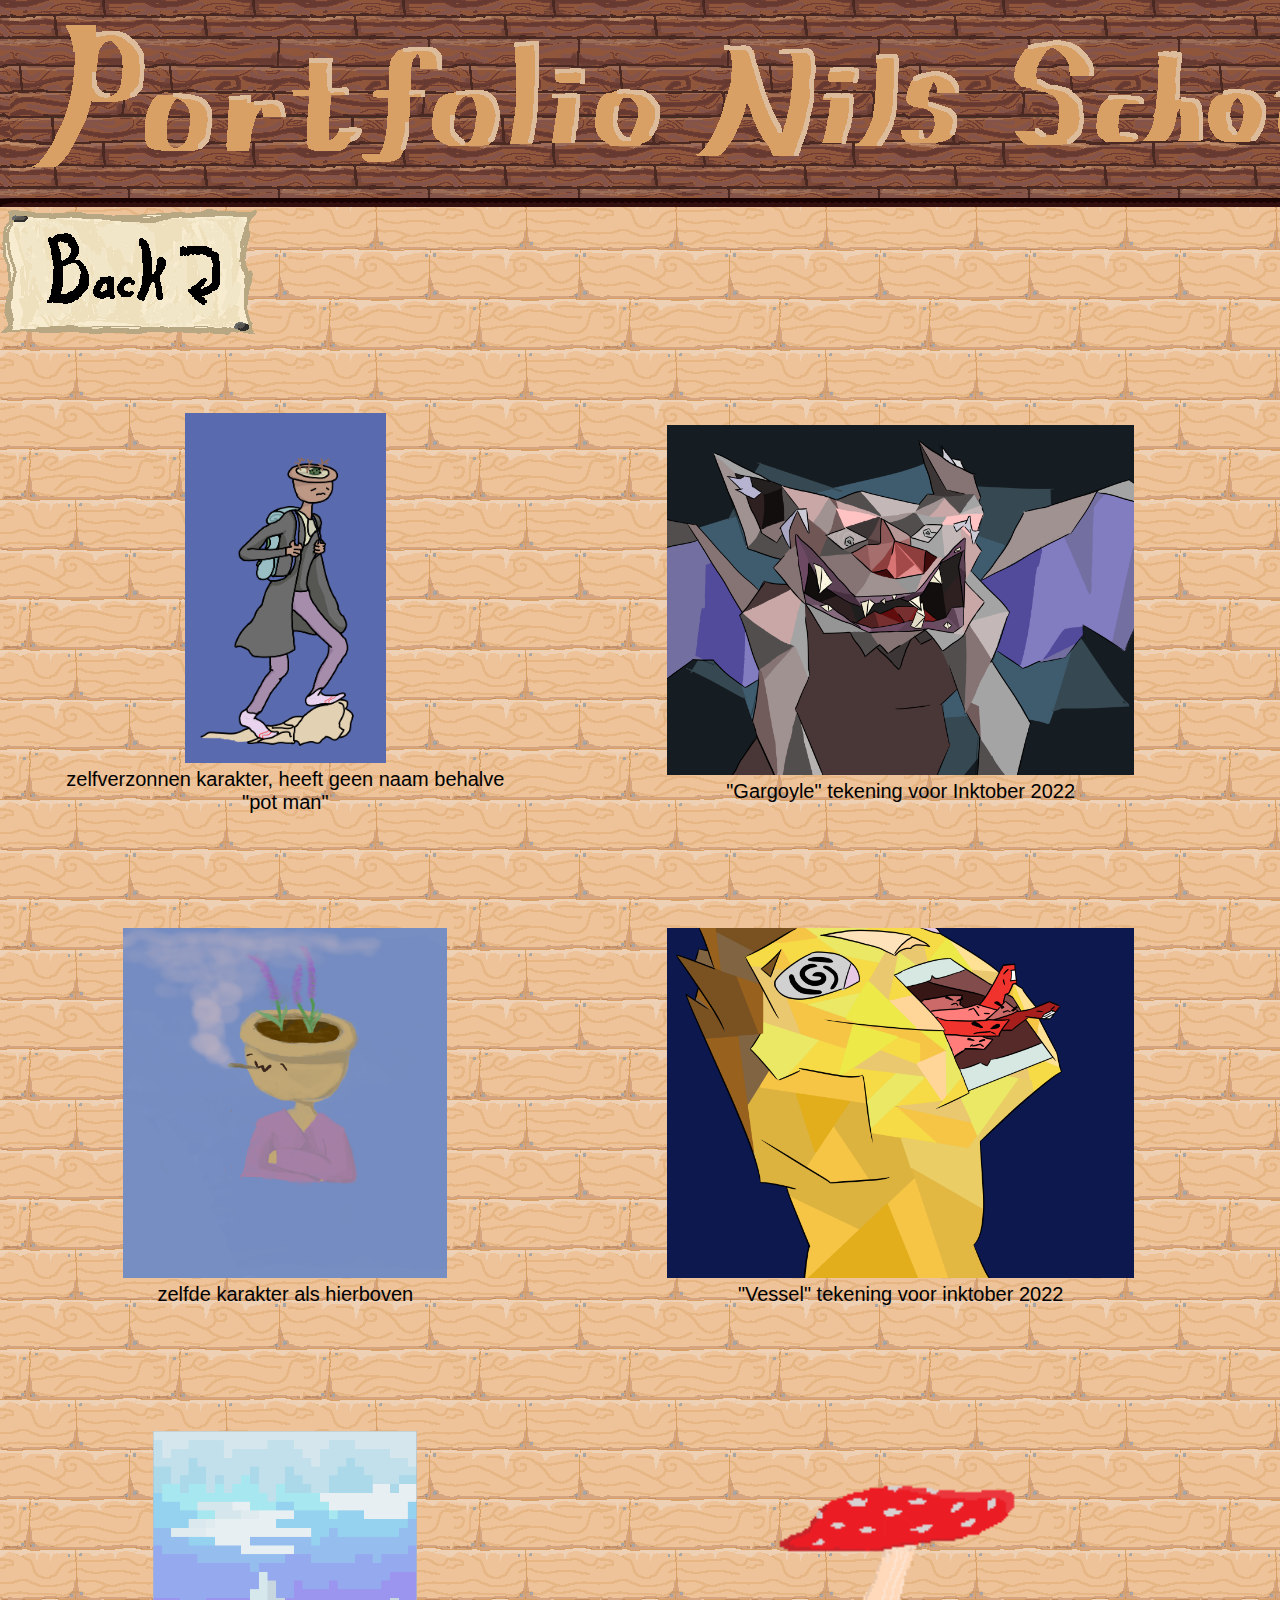
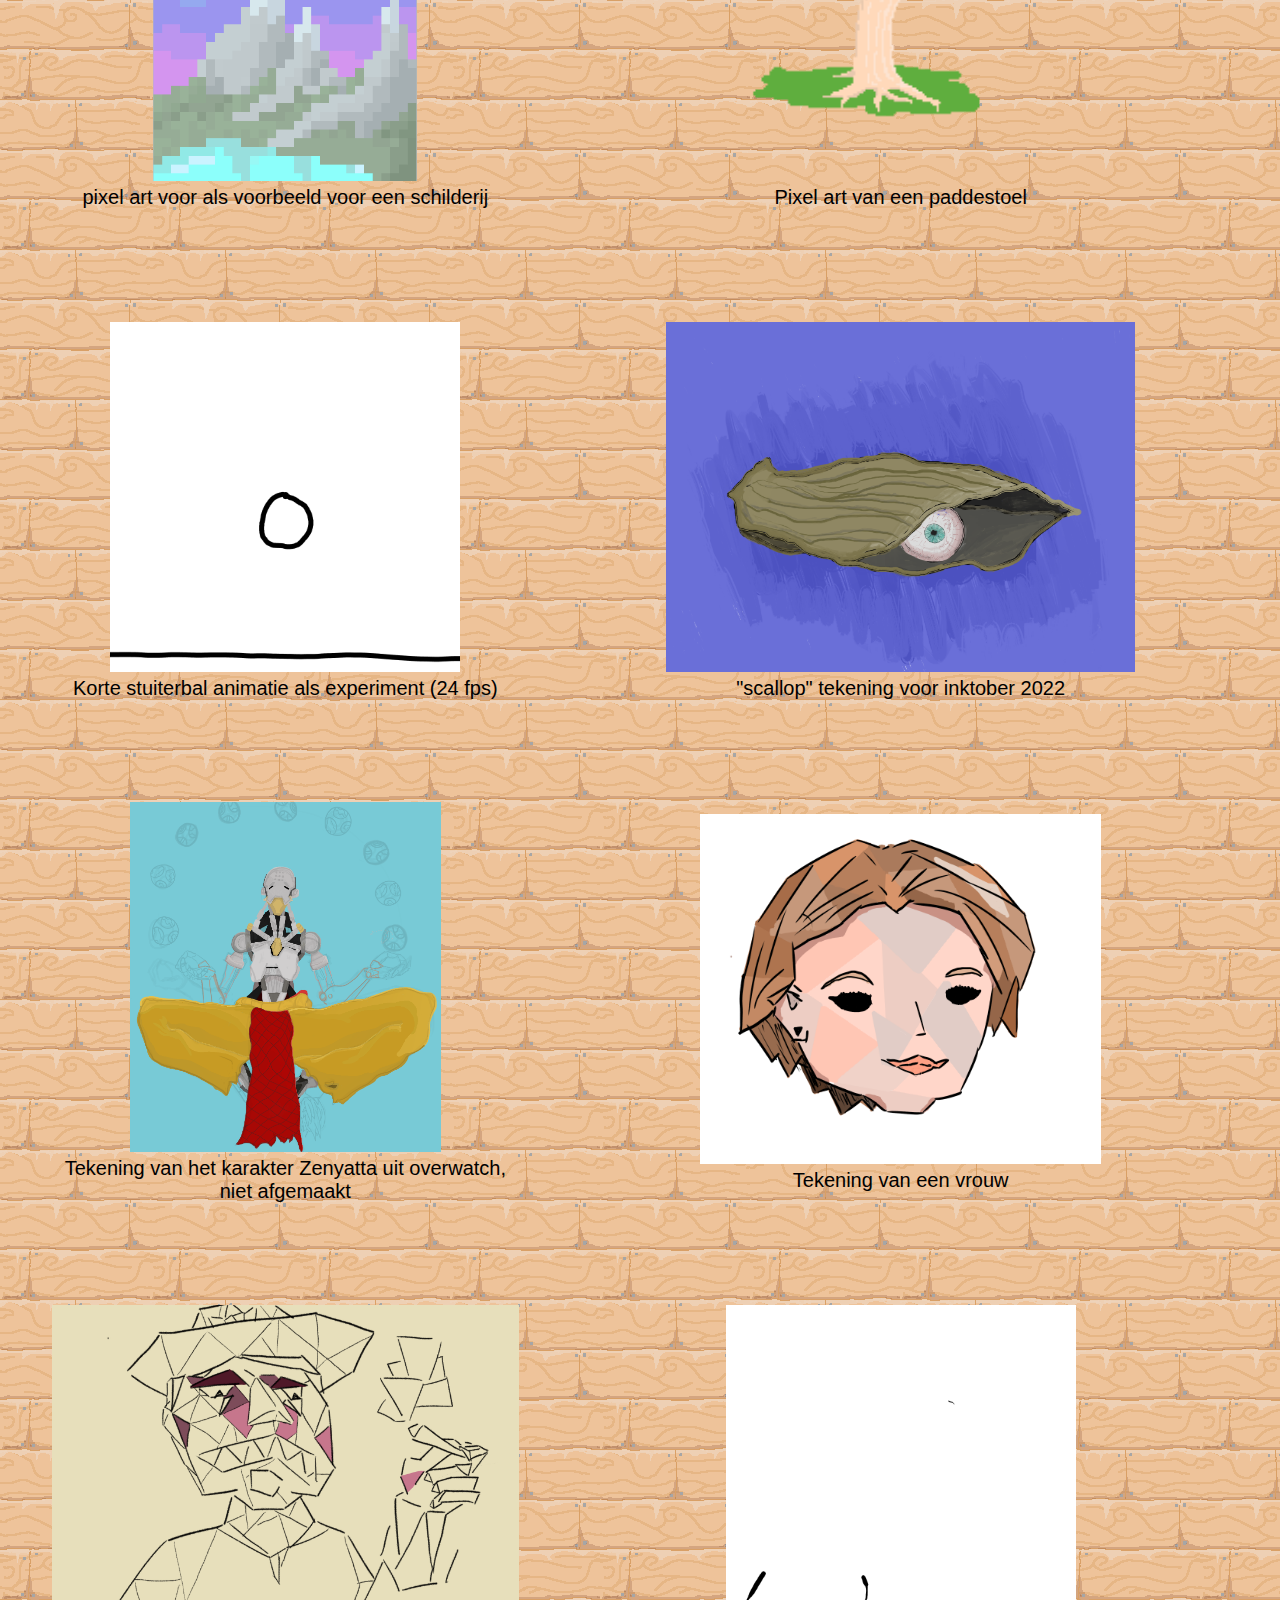
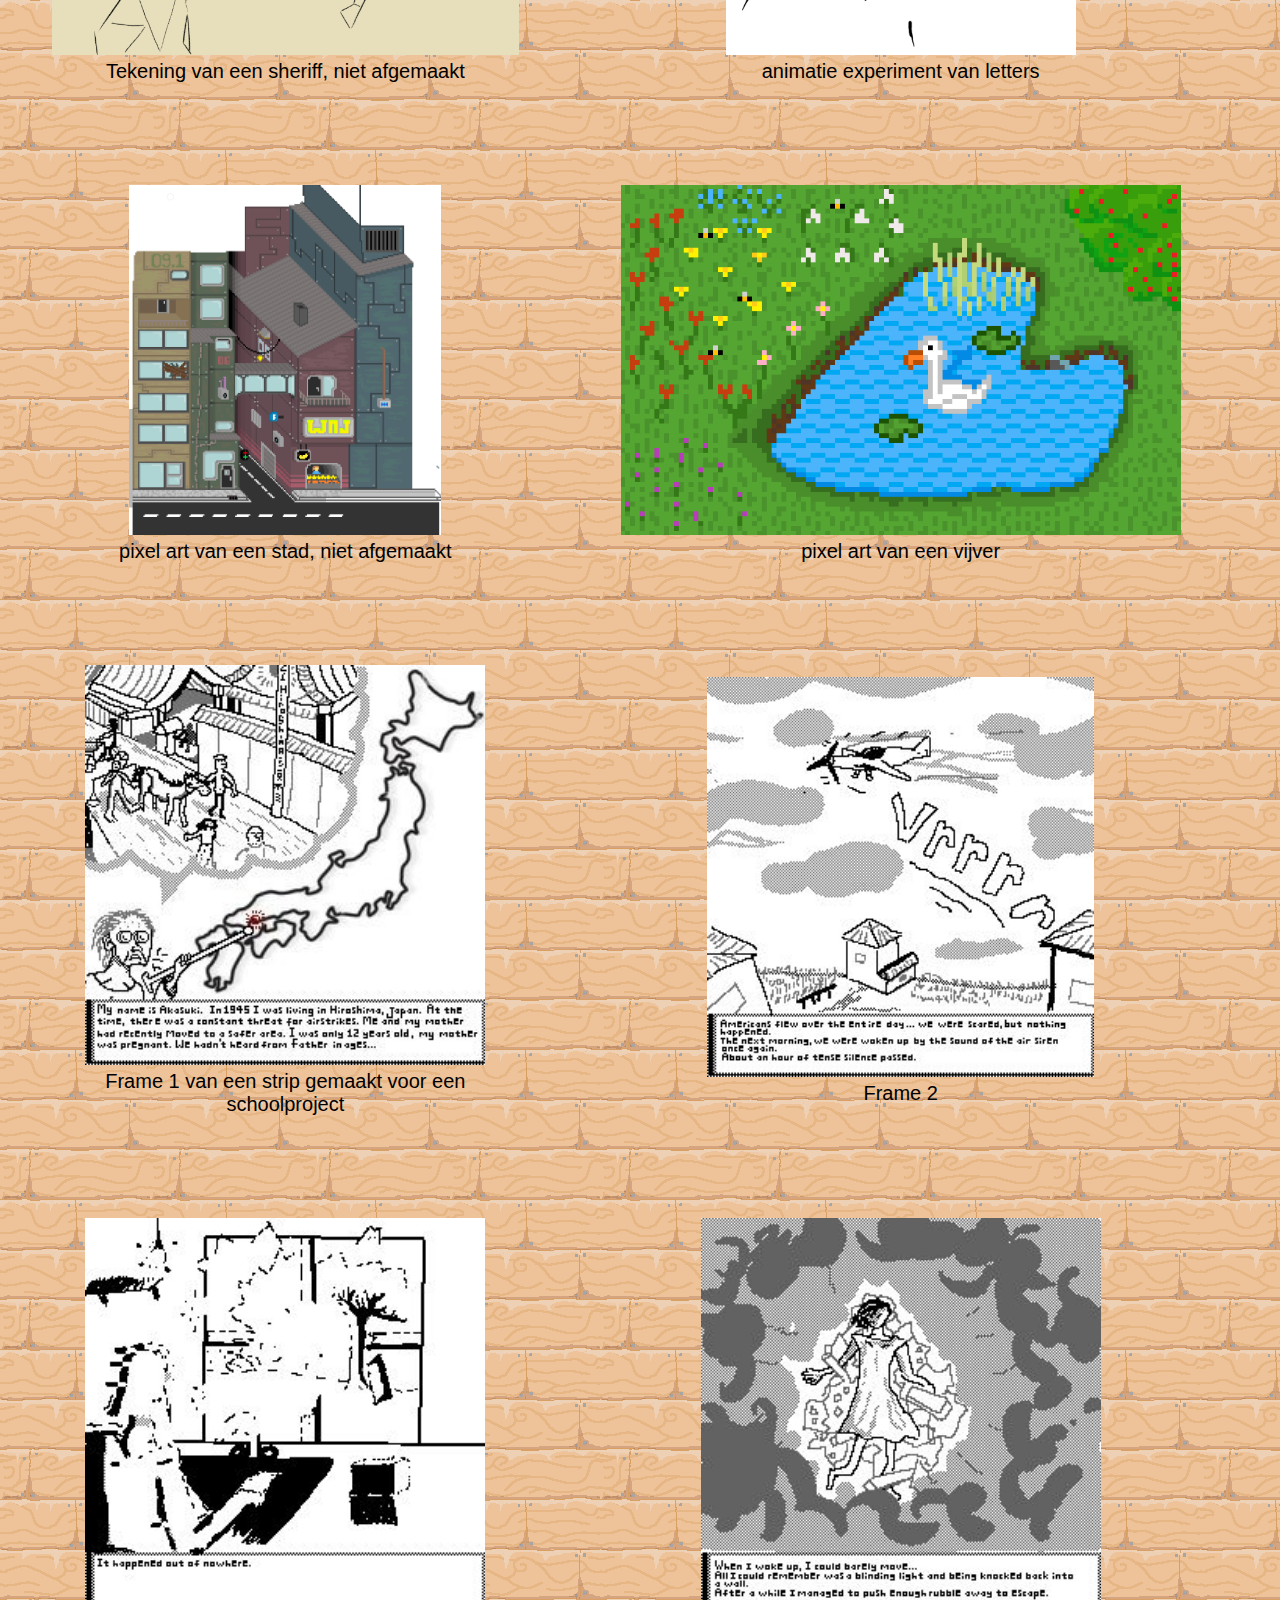
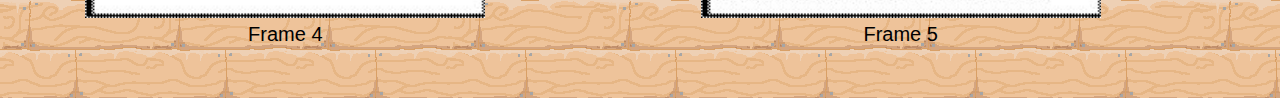
<file: digitaal.html>
<!DOCTYPE html PUBLIC "-//W3C//DTD XHTML 1.0 Strict//EN" "http://www.w3.org/TR/xhtml1/DTD/xhtml1-strict.dtd">
<html lang="nl" xml:lang="nl" xmlns="http://www.w3.org/1999/xhtml">
   <head>
    	<title>Portfolio Nils Schouten</title>
    	<meta charset="utf-8">
    	<meta name="viewport" content="width=device-width, initial-scale=1">
    	<meta name="description" content="" />
    	<meta name="keywords" content="" />
    	<link href="css/style.css" rel="stylesheet" type="text/css" media="screen" />
    	<style>

    	</style>
    </head>
 
	<body>
		<div class="banner">
			<b> <img src="img/general/title_text.png"> </b>
		</div>
        <div>
			<a href="index.html"><button class="btn2"><img src="img/general/back.png"></button></a>
		
        	<p>
			<table padding="10px">
				<tr >
					<td >
					<img src="img/digitaal/pot man hike.png" height="350px" width="auto">
					<br> zelfverzonnen karakter, heeft geen naam behalve "pot man"
					</td>
					
					<td>
						<img src="img/digitaal/Dag 1 gargoyle.png" height="350px" width="auto">
						<br> "Gargoyle" tekening voor Inktober 2022
					</td>

					<td >
					<img src="img/digitaal/myes.png" height="350px" width="auto">
					<br> Tijdelijke profielfoto voor verschillende social media
					</td>

				</tr>
				<tr>

					<td>
					<img src="img/digitaal/potman.png" height="350px" width="auto">
					<br> zelfde karakter als hierboven
					</td>

					<td>
						<img src="img/digitaal/day 3 vessel.png" height="350px" width="auto">
						<br> "Vessel" tekening voor inktober 2022
					</td>

					<td>	
					<img src="img/digitaal/robotje.png" height="350px" width="auto">
					<br> Oefentekening voor het gebruik van Krita, niet afgemaakt
					</td>	

				</tr>
				<tr>

					<td>
					<img src="img/digitaal/DING1.png" height="350px" width="auto">
					<br> pixel art voor als voorbeeld voor een schilderij
					</td>

					<td>
						<img src="img/digitaal/mushrom.png" height="350px" width="auto">
						<br> Pixel art van een paddestoel
					</td>

					<td>	
					<img src="img/digitaal/man.png" height="350px" width="auto">
					<br> tekening gemaakt als grap, maar ik ben vergeten wat de grap was
					</td>	

				</tr>
				<tr>

					<td>
					<img src="img/digitaal/bal.gif" height="350px" width="auto">
					<br> Korte stuiterbal animatie als experiment (24 fps)
					</td>

					<td>
						<img src="img/digitaal/dag 4 scallop.png" height="350px" width="auto">
						<br> "scallop" tekening voor inktober 2022
					</td>

					<td>	
					<img src="img/digitaal/flame.png" height="350px" width="auto">
					<br> "flame" pixel art voor inktober 2022
					</td>	

				</tr>
				<tr>

					<td>
					<img src="img/digitaal/zenyatta drawing.png" height="350px" width="auto">
					<br> Tekening van het karakter Zenyatta uit overwatch, niet afgemaakt
					</td>

					<td>
						<img src="img/digitaal/rosa.png" height="350px" width="auto">
						<br> Tekening van een vrouw
					</td>

					<td>	
					<img src="img/digitaal/walking cycle.gif" height="350px" width="auto">
					<br> Animatie experiment van een walking cycle
					</td>	

				</tr>
				<tr>

					<td>
					<img src="img/digitaal/sheriff.png" height="350px" width="auto">
					<br> Tekening van een sheriff, niet afgemaakt
					</td>

					<td>
						<img src="img/digitaal/LETTERES1.gif" height="350px" width="auto">
						<br> animatie experiment van letters
					</td>

					<td>	
					<img src="img/digitaal/day 4 knot.PNG" height="350px" width="auto">
					<br> "Knot" pixel art voor inktober 2022
					</td>	

				</tr>
				<tr>

					<td>
					<img src="img/digitaal/stad.PNG" height="350px" width="auto">
					<br> pixel art van een stad, niet afgemaakt
					</td>

					<td>
						<img src="img/digitaal/meer.PNG" height="350px" width="auto">
						<br> pixel art van een vijver
					</td>

					<td>	
					<img src="img/digitaal/crow.PNG" height="350px" width="auto">
					<br> Pixel art van een vogel
					</td>	

				</tr>
				<tr>

					<td>
					<img src="img/digitaal/1st panel.jpg" height="400px" width="auto">
					<br> Frame 1 van een strip gemaakt voor een schoolproject
					</td>

					<td>
						<img src="img/digitaal/2nd panel.jpg" height="400px" width="auto">
						<br> Frame 2
					</td>

					<td>	
					<img src="img/digitaal/3rd panel.jpg" height="400px" width="auto">
					<br> Frame 3
					</td>	

				</tr>
				<tr>

					<td>
					<img src="img/digitaal/4th panel.jpg" height="400px" width="auto">
					<br> Frame 4
					</td>

					<td>
						<img src="img/digitaal/5th panel.jpg" height="400px" width="auto">
						<br> Frame 5
					</td>

					<td>	
					<img src="img/digitaal/6th panel.jpg" height="400px" width="auto">
					<br> Frame 6
					</td>	

				</tr>
			</table>	
		
</html>
</file>
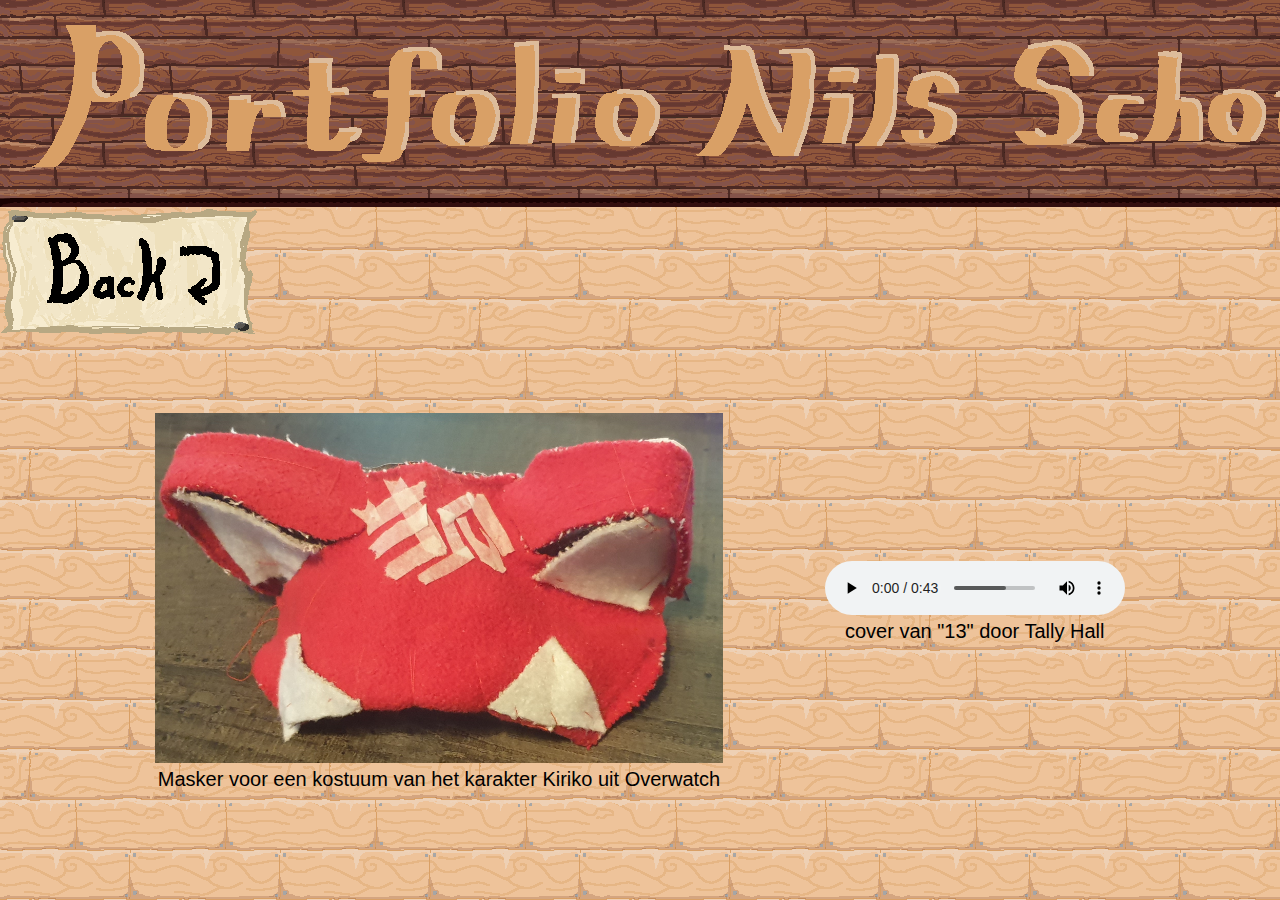
<file: overige.html>
<!DOCTYPE html PUBLIC "-//W3C//DTD XHTML 1.0 Strict//EN" "http://www.w3.org/TR/xhtml1/DTD/xhtml1-strict.dtd">
<html lang="nl" xml:lang="nl" xmlns="http://www.w3.org/1999/xhtml">
   <head>
    	<title>Portfolio Nils Schouten</title>
    	<meta charset="utf-8">
    	<meta name="viewport" content="width=device-width, initial-scale=1">
    	<meta name="description" content="" />
    	<meta name="keywords" content="" />
    	<link href="css/style.css" rel="stylesheet" type="text/css" media="screen" />
    	<style>

    	</style>
    </head>
 
	<body>
		<div class="banner">
			<b> <img src="img/general/title_text.png"> </b>
		</div>
        <div>
			<a href="index.html"><button class="btn2"><img src="img/general/back.png"></button></a>
			<p>
				<table padding="10px">
					<tr >
						<td >
						<img src="img/overig/20230129_150750.jpg" height="350px" width="auto">
						<br> Masker voor een kostuum van het karakter Kiriko uit Overwatch
						</td>
						<td>
							<audio controls>
								<source src="img/overig/Ruler of everything steel drum cover.mp3" type="audio/mpeg">
							  Your browser does not support the audio element.
							  </audio>
							  <br> cover van "13" door Tally Hall
						</td>
					</tr>
	
		</div>
		
</html>
</file>
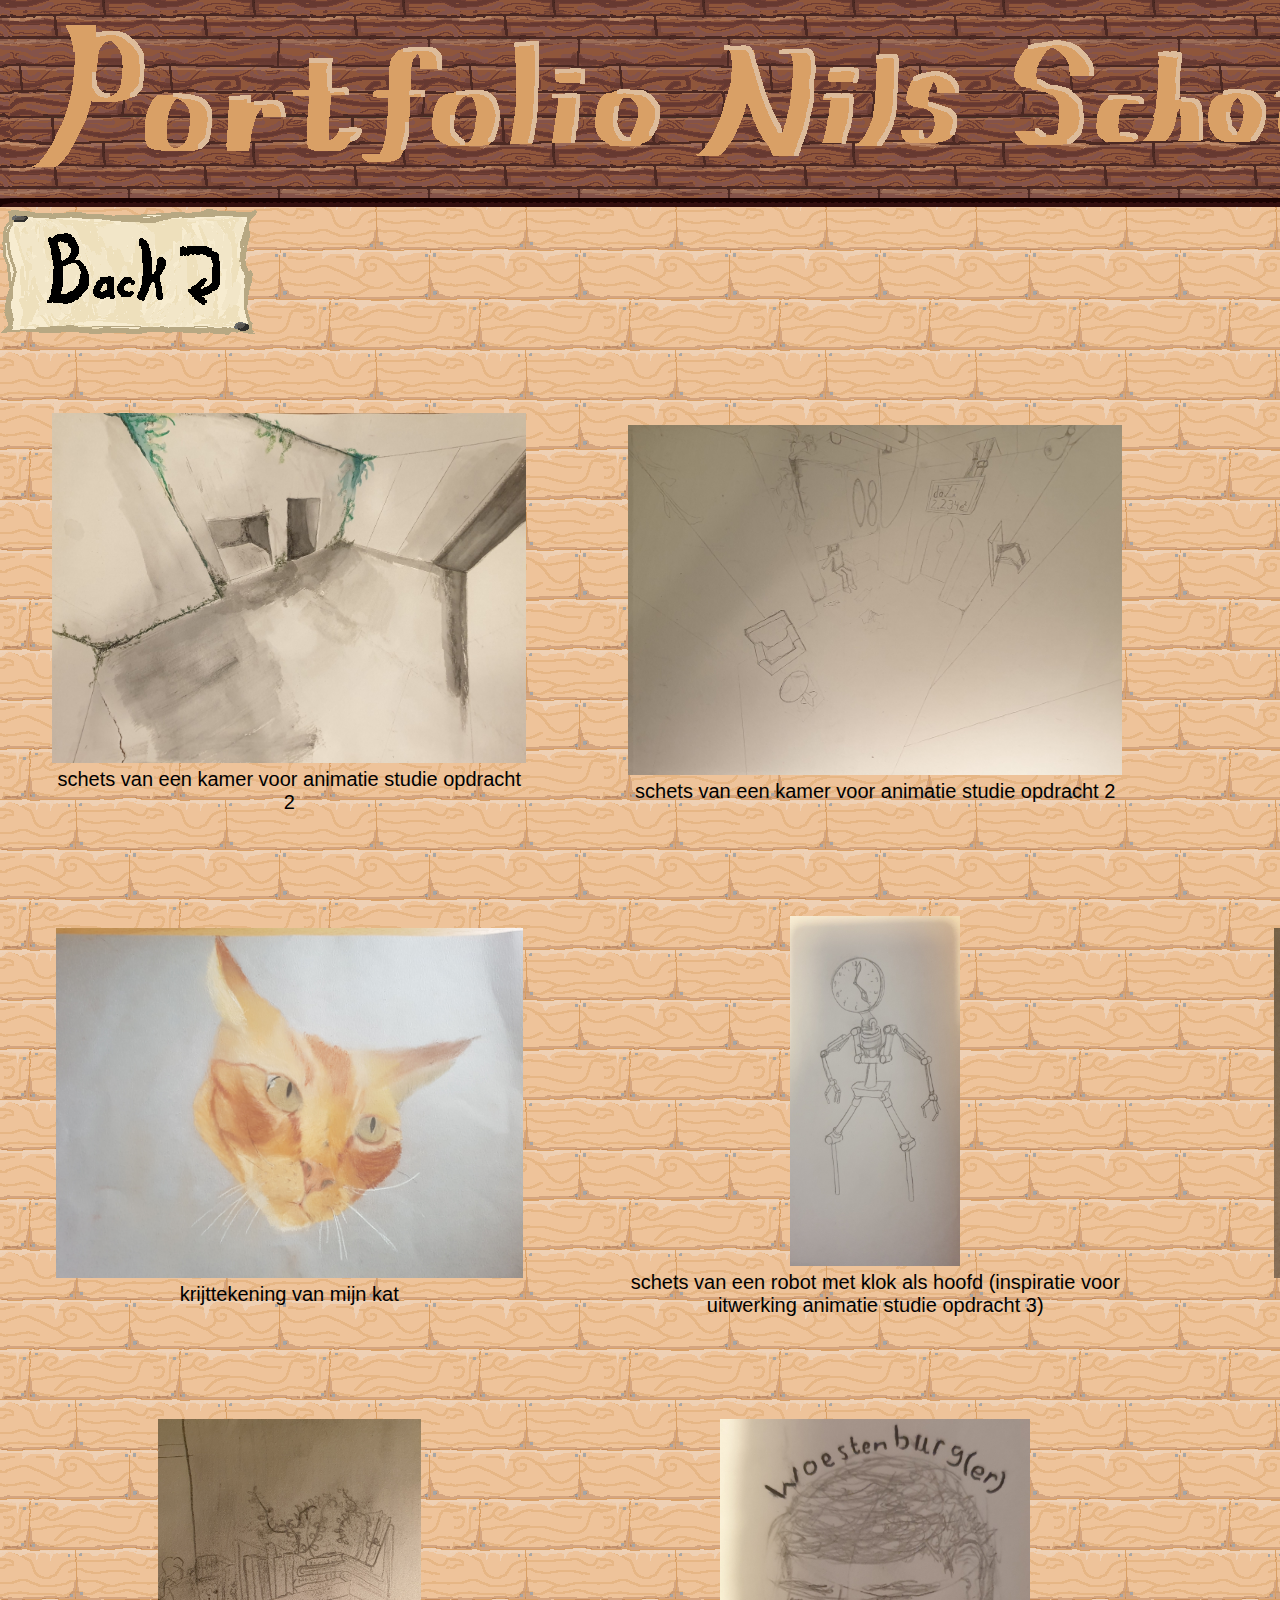
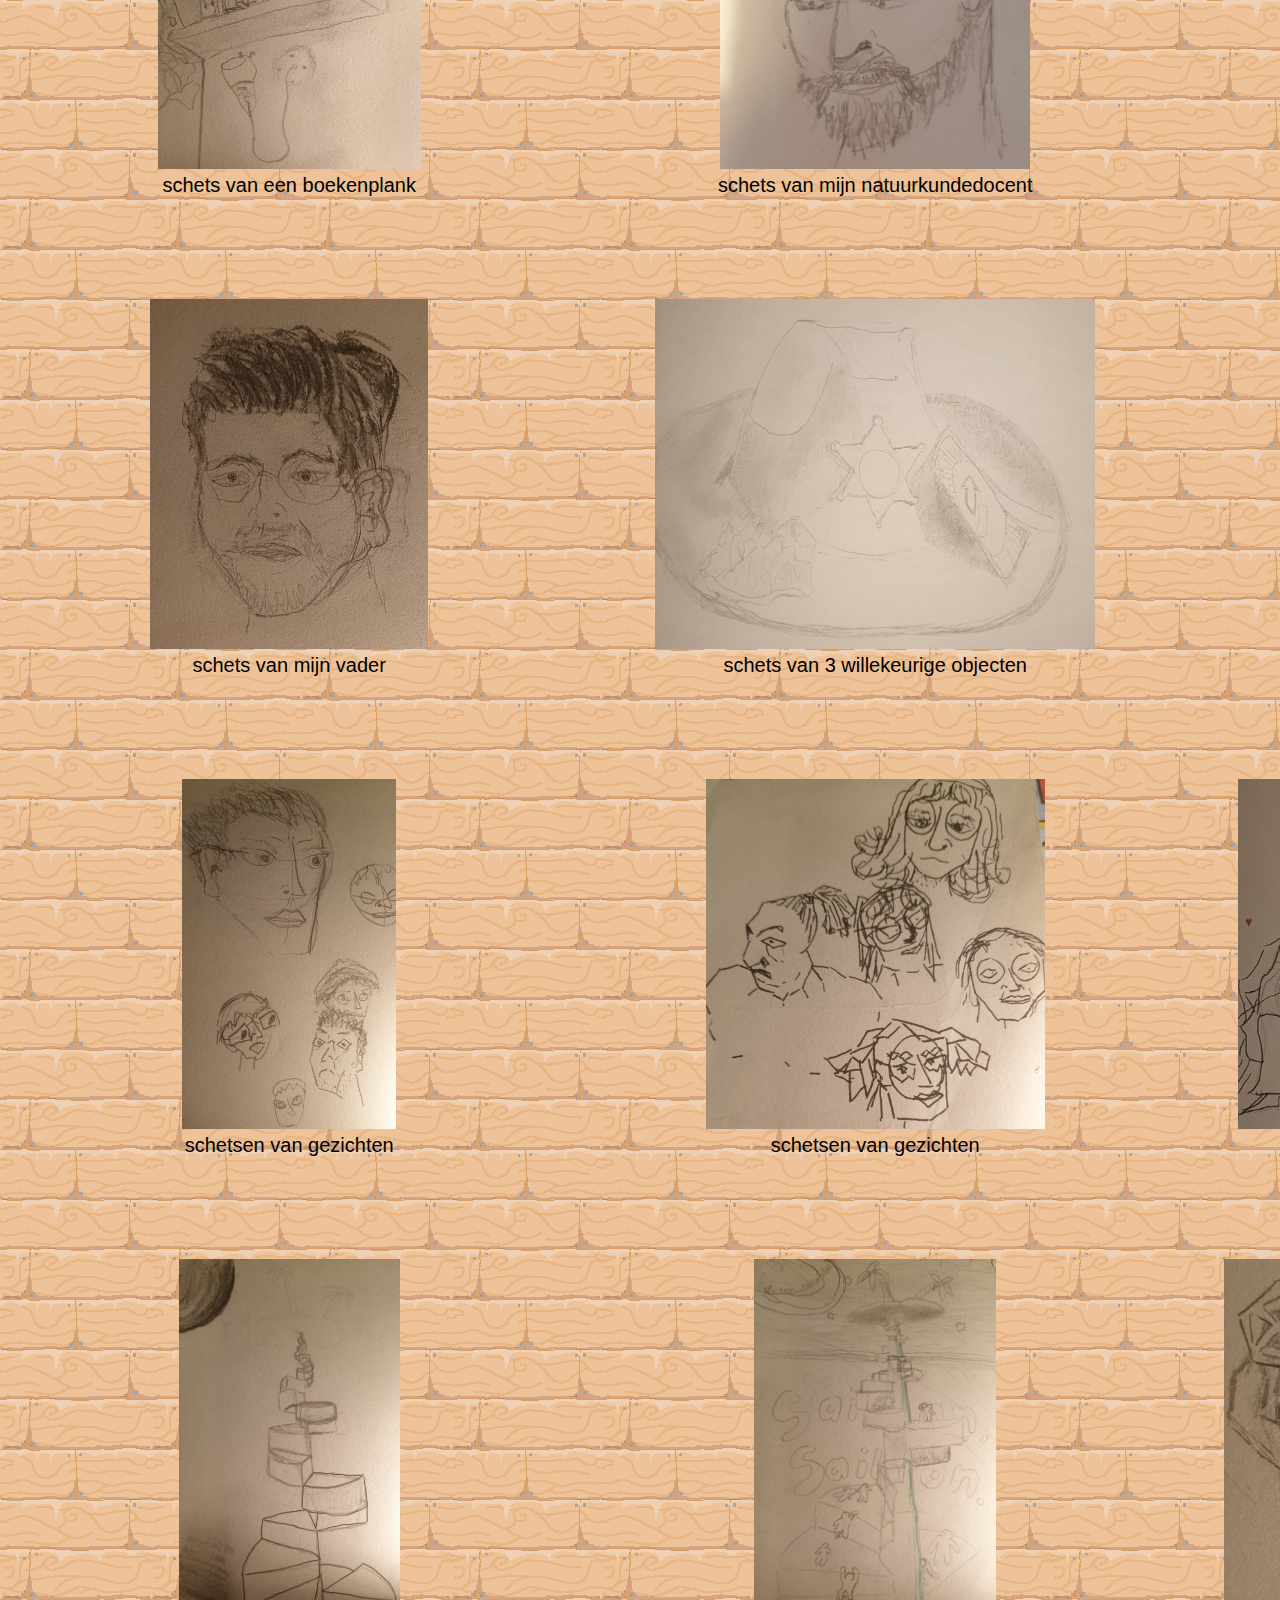
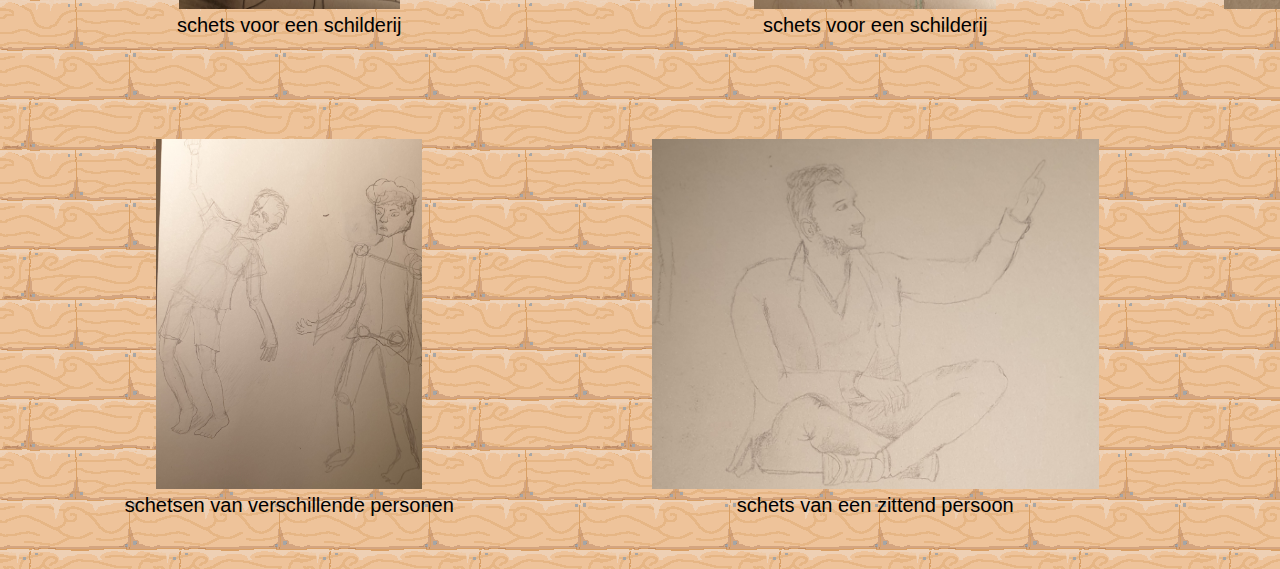
<file: schetsen.html>
<!DOCTYPE html PUBLIC "-//W3C//DTD XHTML 1.0 Strict//EN" "http://www.w3.org/TR/xhtml1/DTD/xhtml1-strict.dtd">
<html lang="nl" xml:lang="nl" xmlns="http://www.w3.org/1999/xhtml">
   <head>
    	<title>Portfolio Nils Schouten</title>
    	<meta charset="utf-8">
    	<meta name="viewport" content="width=device-width, initial-scale=1">
    	<meta name="description" content="" />
    	<meta name="keywords" content="" />
    	<link href="css/style.css" rel="stylesheet" type="text/css" media="screen" />
    	<style>

    	</style>
    </head>
 
	<body>
		<div class="banner">
			<b> <img src="img/general/title_text.png"> </b>
		</div>
        <div>
			<a href="index.html"><button class="btn2"><img src="img/general/back.png"></button></a>
			<p>
				<table padding="10px">
					<tr >
						<td >
						<img src="img/schetsen/kamer.jpg" height="350px" width="auto">
						<br> schets van een kamer voor animatie studie opdracht 2 
						</td>
						
						<td>
							<img src="img/schetsen/kamer2.jpg" height="350px" width="auto">
							<br> schets van een kamer voor animatie studie opdracht 2
						</td>
	
						<td >
						<img src="img/schetsen/raam.jpg" height="350px" width="auto">
						<br> schets van uitzicht door mijn raam
						</td>
	
					</tr>
					<tr >
						<td >
						<img src="img/schetsen/Drawin_realism.jpg" height="350px" width="auto">
						<br> krijttekening van mijn kat
						</td>
						
						<td>
							<img src="img/schetsen/klok.jpg" height="350px" width="auto">
							<br> schets van een robot met klok als hoofd (inspiratie voor uitwerking animatie studie opdracht 3)
						</td>
	
						<td >
						<img src="img/schetsen/paard.jpg" height="350px" width="auto">
						<br> schets van een paard
						</td>
	
					</tr>
					<tr >
						<td >
						<img src="img/schetsen/plank.jpg" height="350px" width="auto">
						<br> schets van een boekenplank
						</td>
						
						<td>
							<img src="img/schetsen/woe.jpg" height="350px" width="auto">
							<br> schets van mijn natuurkundedocent
						</td>
	
						<td >
						<img src="img/schetsen/rasp.jpg" height="350px" width="auto">
						<br> schets van Rasputin
						</td>
					</tr>
					<tr >
						<td >
						<img src="img/schetsen/bart.jpg" height="350px" width="auto">
						<br> schets van mijn vader
						</td>
						
						<td>
							<img src="img/schetsen/hoed.jpg" height="350px" width="auto">
							<br> schets van 3 willekeurige objecten
						</td>
	
						<td >
						<img src="img/schetsen/rein.jpg" height="350px" width="auto">
						<br> schets van Reinhardt uit overwatch
						</td>
					</tr>
					<tr >
						<td >
						<img src="img/schetsen/face.jpg" height="350px" width="auto">
						<br> schetsen van gezichten
						</td>
						
						<td>
							<img src="img/schetsen/face1.jpg" height="350px" width="auto">
							<br> schetsen van gezichten
						</td>
	
						<td >
						<img src="img/schetsen/face2.jpg" height="350px" width="auto">
						<br> schetsen van gezichten
						</td>
					</tr>
					<tr >
						<td >
						<img src="img/schetsen/trap.jpg" height="350px" width="auto">
						<br> schets voor een schilderij
						</td>
						
						<td>
							<img src="img/schetsen/sail.jpg" height="350px" width="auto">
							<br> schets voor een schilderij
						</td>
	
						<td >
						<img src="img/schetsen/sigm.jpg" height="350px" width="auto">
						<br> schets van Sigma uit Overwatch
						</td>
					</tr>
					<tr >
						<td >
						<img src="img/schetsen/personen.jpg" height="350px" width="auto">
						<br> schetsen van verschillende personen
						</td>
						
						<td>
							<img src="img/schetsen/sitt.jpg" height="350px" width="auto">
							<br> schets van een zittend persoon
						</td>
	
						<td >
						<img src="img/schetsen/persoon.jpg" height="350px" width="auto">
						<br> schets van een persoon
						</td>
					</tr>
	
					</tr>
		</div>
		
</html>
</file>
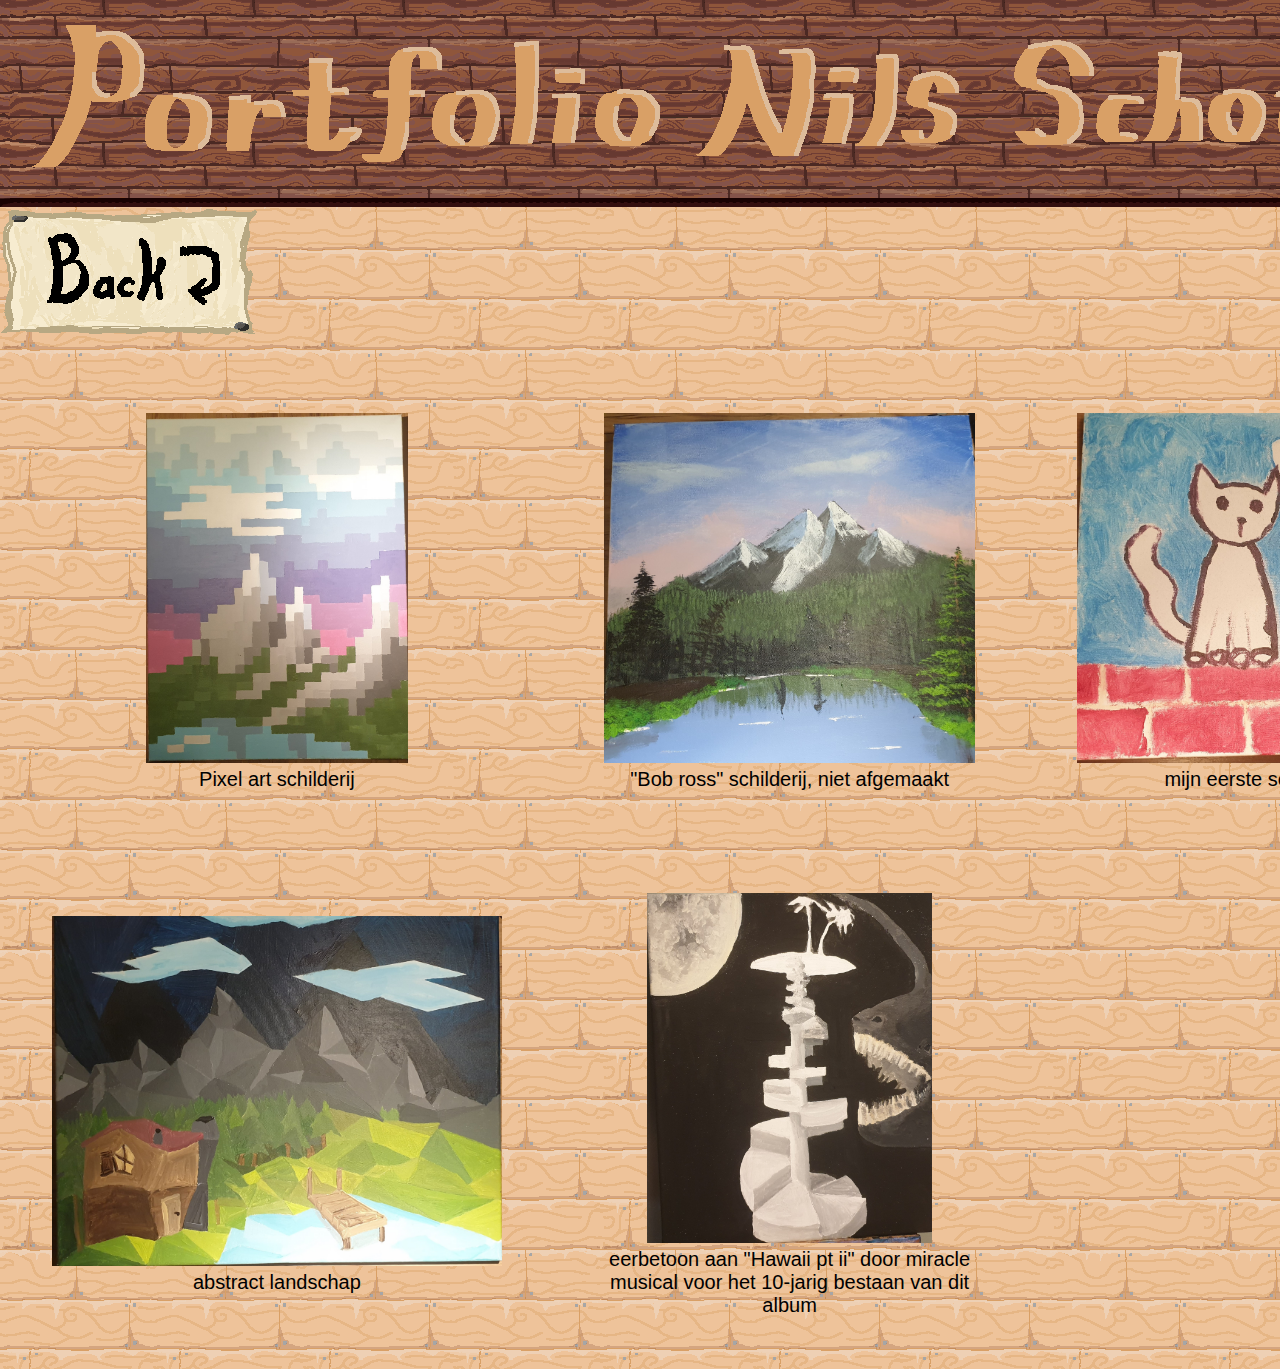
<file: Schilderijen.html>
<!DOCTYPE html PUBLIC "-//W3C//DTD XHTML 1.0 Strict//EN" "http://www.w3.org/TR/xhtml1/DTD/xhtml1-strict.dtd">
<html lang="nl" xml:lang="nl" xmlns="http://www.w3.org/1999/xhtml">
   <head>
    	<title>Portfolio Nils Schouten</title>
    	<meta charset="utf-8">
    	<meta name="viewport" content="width=device-width, initial-scale=1">
    	<meta name="description" content="" />
    	<meta name="keywords" content="" />
    	<link href="css/style.css" rel="stylesheet" type="text/css" media="screen" />
    	<style>

    	</style>
    </head>
 
	<body>
		<div class="banner">
			<b> <img src="img/general/title_text.png"> </b>
		</div>
        <div>
			<a href="index.html"><button class="btn2"><img src="img/general/back.png"></button></a>
			<p>
				<table padding="10px">
					<tr >
						<td >
						<img src="img/schilderijjen/20230129_141114.jpg" height="350px" width="auto">
						<br> Pixel art schilderij 
						</td>
						
						<td>
							<img src="img/schilderijjen/20230129_141140.jpg" height="350px" width="auto">
							<br> "Bob ross" schilderij, niet afgemaakt
						</td>
	
						<td >
						<img src="img/schilderijjen/20230129_141154.jpg" height="350px" width="auto">
						<br> mijn eerste schilderij
						</td>
					</tr>
					<tr>
						<td >
							<img src="img/schilderijjen/20230129_141209.jpg" height="350px" width="auto">
							<br> abstract landschap 
							</td>
							
							<td>
								<img src="img/schilderijjen/20230129_141245.jpg" height="350px" width="auto">
								<br> eerbetoon aan "Hawaii pt ii" door miracle musical voor het 10-jarig bestaan van dit album
							</td>
		
					</tr>
	
		</div>
		
</html>
</file>
<file: css/style.css>
body{
	padding: 0px;
	margin: 0px;
	font-size: 20px;
	font-family: "Consolas", cursive, sans-serif;
	background: url('../img/general/wood_board.png');
	}
.banner {
		width: 100%;
		z-index: 10;
		position: sticky;
		top: 0;
		background: url('../img/general/wood_tile.png');
		text-align: center;
		font-size: 110px;
		padding: 2px;
		border: 10px solid transparent;
		color:floralwhite;
	border-image:url('../img/general/border2.png') 30 round;
	 	}

 .content{
	width: 100%;
	z-index: -1;
	max-width: 1000px;
	margin: 0px auto;
	padding: 10px;
	text-align: center;
	margin-bottom: auto;
	 	 }

footer {
	background: url('../img/general/footer_text.png');
	position: fixed;
	padding: 10px 10px 0px 10px;
	bottom: 0;
	width: 100%;
	height: 110px;
	text-align: center;

		}
.btn {
		z-index: 0;
		background: url('../img/general/Sprite-0001.png');
		
		font-size: 30px;
		transition: all 2s;
		width: 258px;
		height: 258px;
		border: 0;
		}
.btn:hover {
	background: url('../img/general/Sprite-0001.png');
	filter: grayscale(0%);
	z-index: 1;
	transform: scale(1.1, 1.1);
	}
.bt1 	{
	left: auto;
		}
.btn2
		{
	background: url('../img/general/Sprite-0002.png');
	font-size: 30px;
	transition: all 2s;
	width: 258px;
	height: 128px;
	border: 0;
		}
.btn2:hover {
		background: url('../img/general/Sprite-0002.png');
		filter: grayscale(0%);
		z-index: 1;
		transform: scale(1.1, 1.1);
		}
table, td, th {
		border: 1px transparent;
		text-align: center;
		max-width: 10000px;
		margin-left: auto;
		margin-right: auto;
			}	
td 			{
		padding: 50px;
		font-family: "Consolas", cursive, sans-serif;
			}
.table2 {
		border: 2px black;
		padding: 10px;
		font-family: "Consolas", cursive, sans-serif;
		text-align: center;
		max-width: auto;
		margin-left: auto;
		margin-right: auto;
}
</file>
